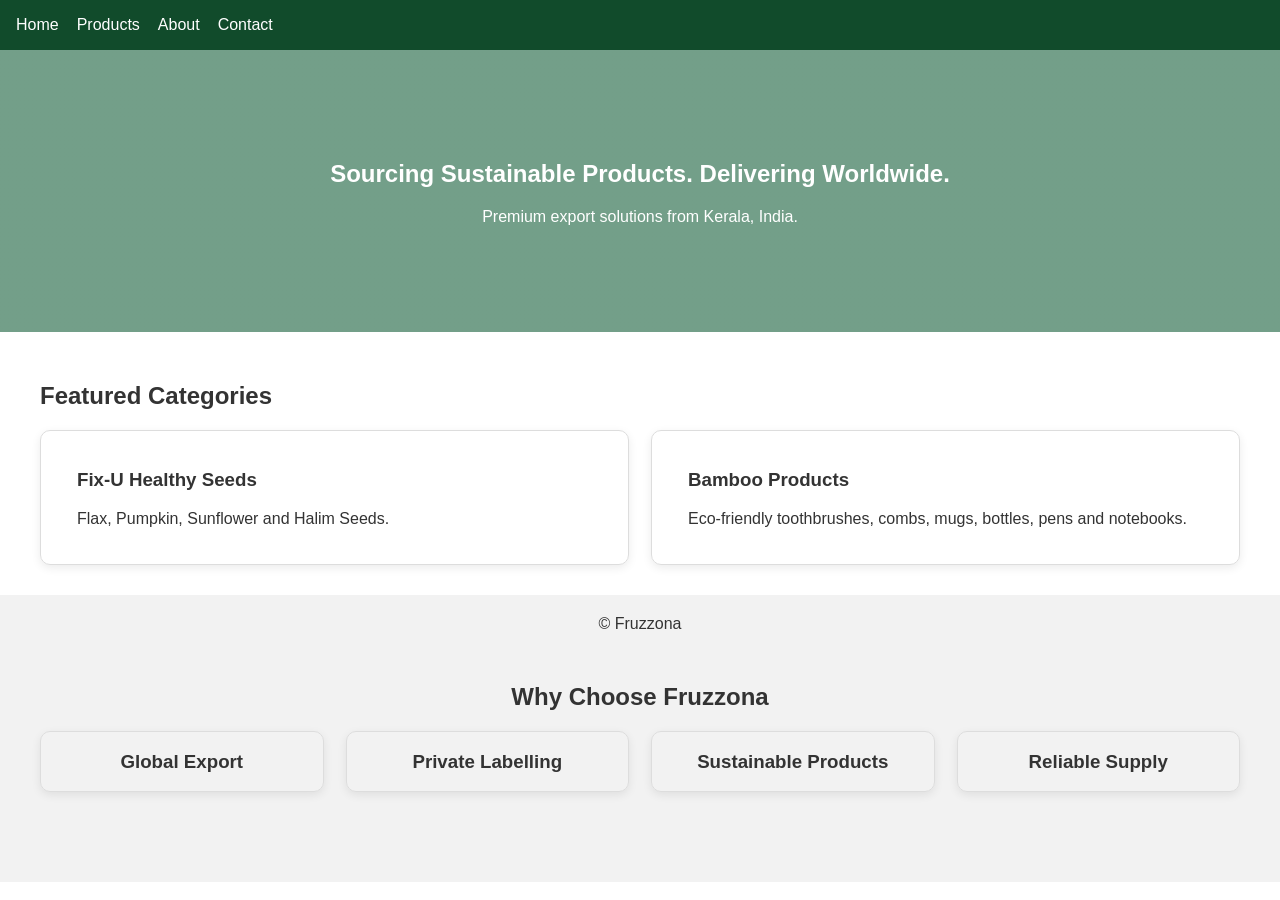
<file: index.html>
<!doctype html><html><head><title>Fruzzona</title><link rel="stylesheet" href="css/style.css"></head>
<body><header><nav><a>Home</a><a href='products.html'>Products</a><a href='about.html'>About</a><a href='contact.html'>Contact</a></nav></header>
<section class='hero'><h1>Sourcing Sustainable Products. Delivering Worldwide.</h1><p>Premium export solutions from Kerala, India.</p></section>
<div class='container'><h2>Featured Categories</h2><div class='grid'>
<div class='card'><div style="padding:20px"><h3>Fix-U Healthy Seeds</h3><p>Flax, Pumpkin, Sunflower and Halim Seeds.</p></div></div>
<div class='card'><div style="padding:20px"><h3>Bamboo Products</h3><p>Eco-friendly toothbrushes, combs, mugs, bottles, pens and notebooks.</p></div></div>
</div></div><footer>© Fruzzona<section class='container'><h2>Why Choose Fruzzona</h2><div class='grid'><div class='card'><h3>Global Export</h3></div><div class='card'><h3>Private Labelling</h3></div><div class='card'><h3>Sustainable Products</h3></div><div class='card'><h3>Reliable Supply</h3></div></div></section><footer></body></html>
</file>
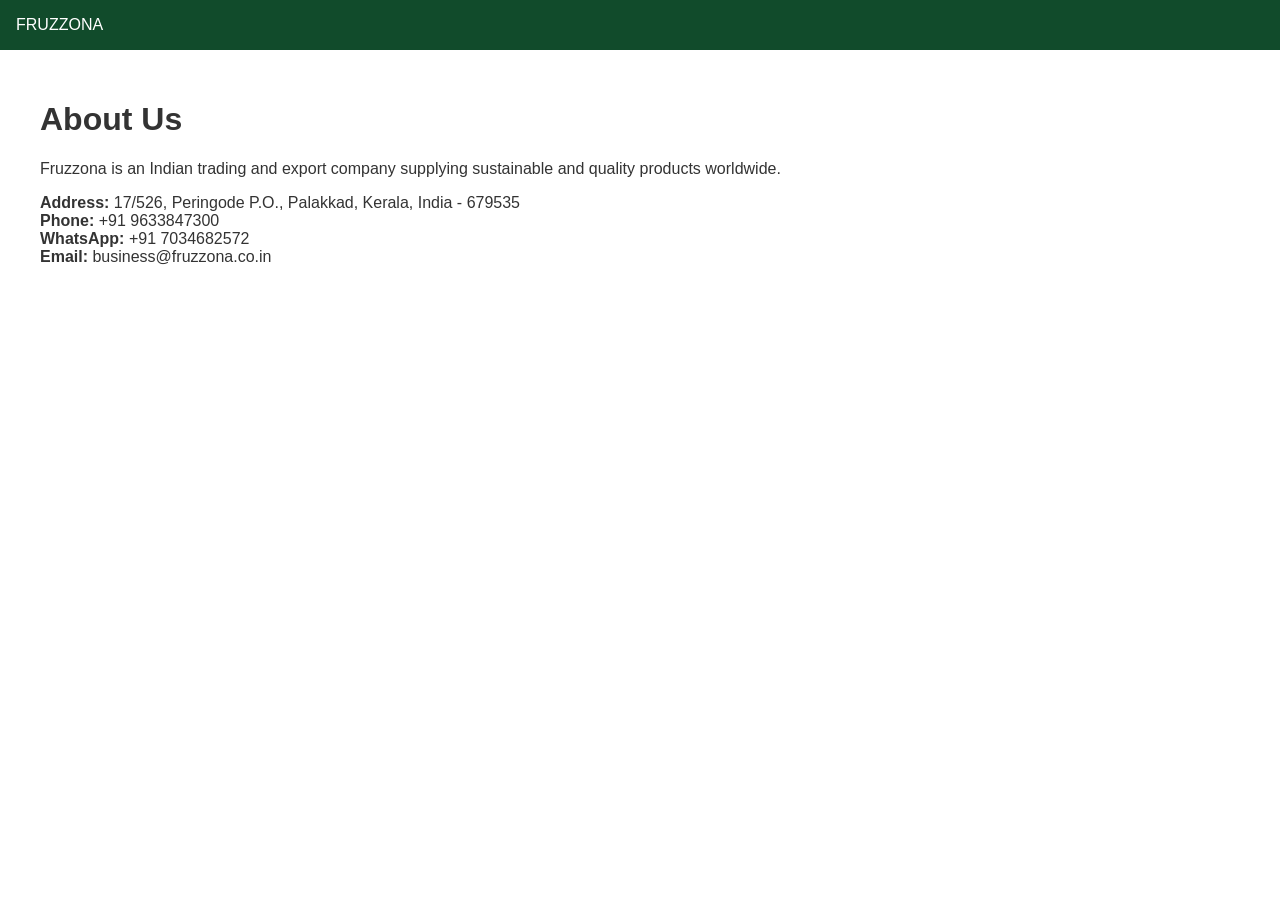
<file: about.html>
<!doctype html><html><head><link rel='stylesheet' href='css/style.css'><title>About</title></head><body><header>FRUZZONA</header><div class='container'><h1>About Us</h1><p>Fruzzona is an Indian trading and export company supplying sustainable and quality products worldwide.</p><p><b>Address:</b> 17/526, Peringode P.O., Palakkad, Kerala, India - 679535<br><b>Phone:</b> +91 9633847300<br><b>WhatsApp:</b> +91 7034682572<br><b>Email:</b> business@fruzzona.co.in</p></div></body></html>
</file>
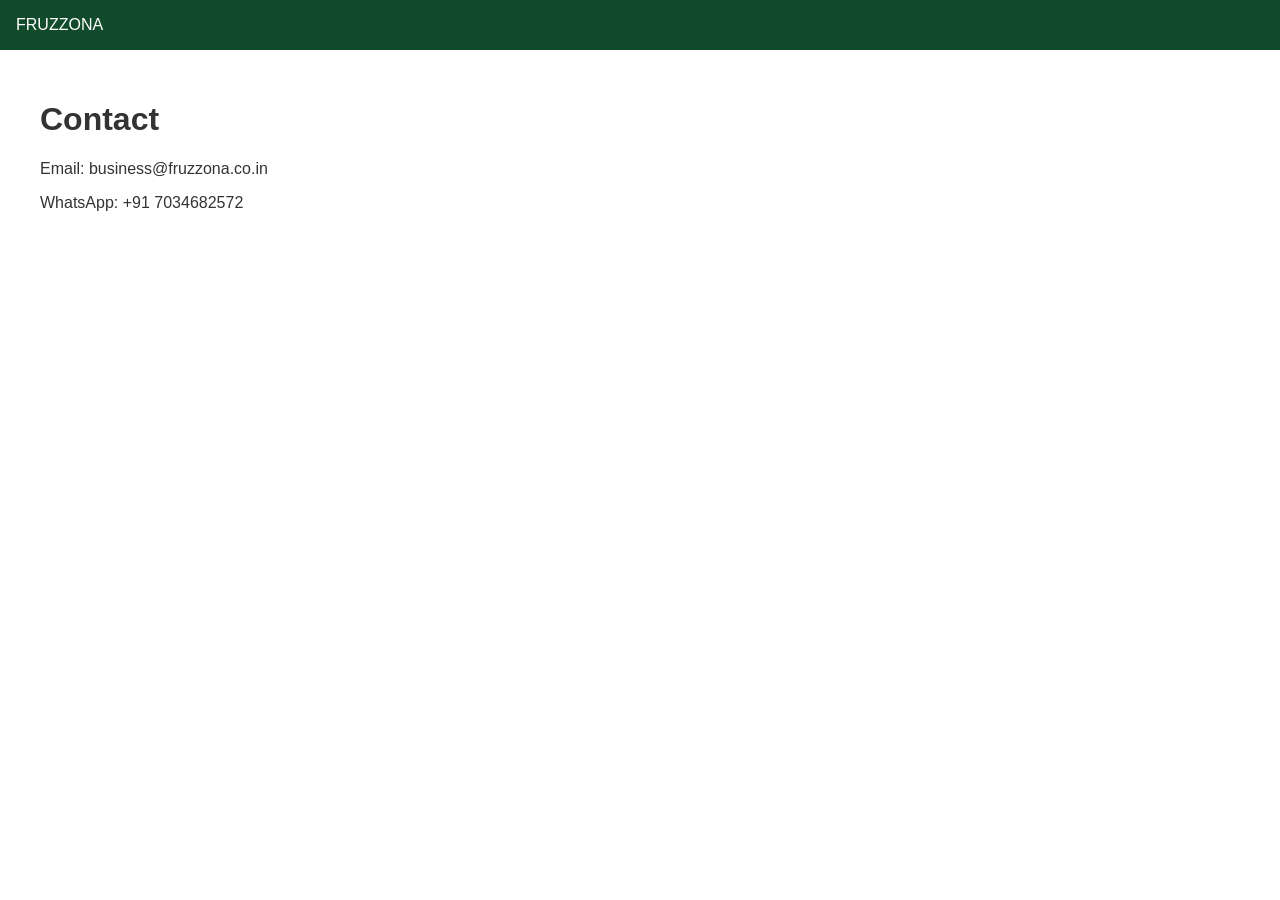
<file: contact.html>
<!doctype html><html><head><link rel='stylesheet' href='css/style.css'><title>Contact</title></head><body><header>FRUZZONA</header><div class='container'><h1>Contact</h1><p>Email: business@fruzzona.co.in</p><p>WhatsApp: +91 7034682572</p></div></body></html>
</file>
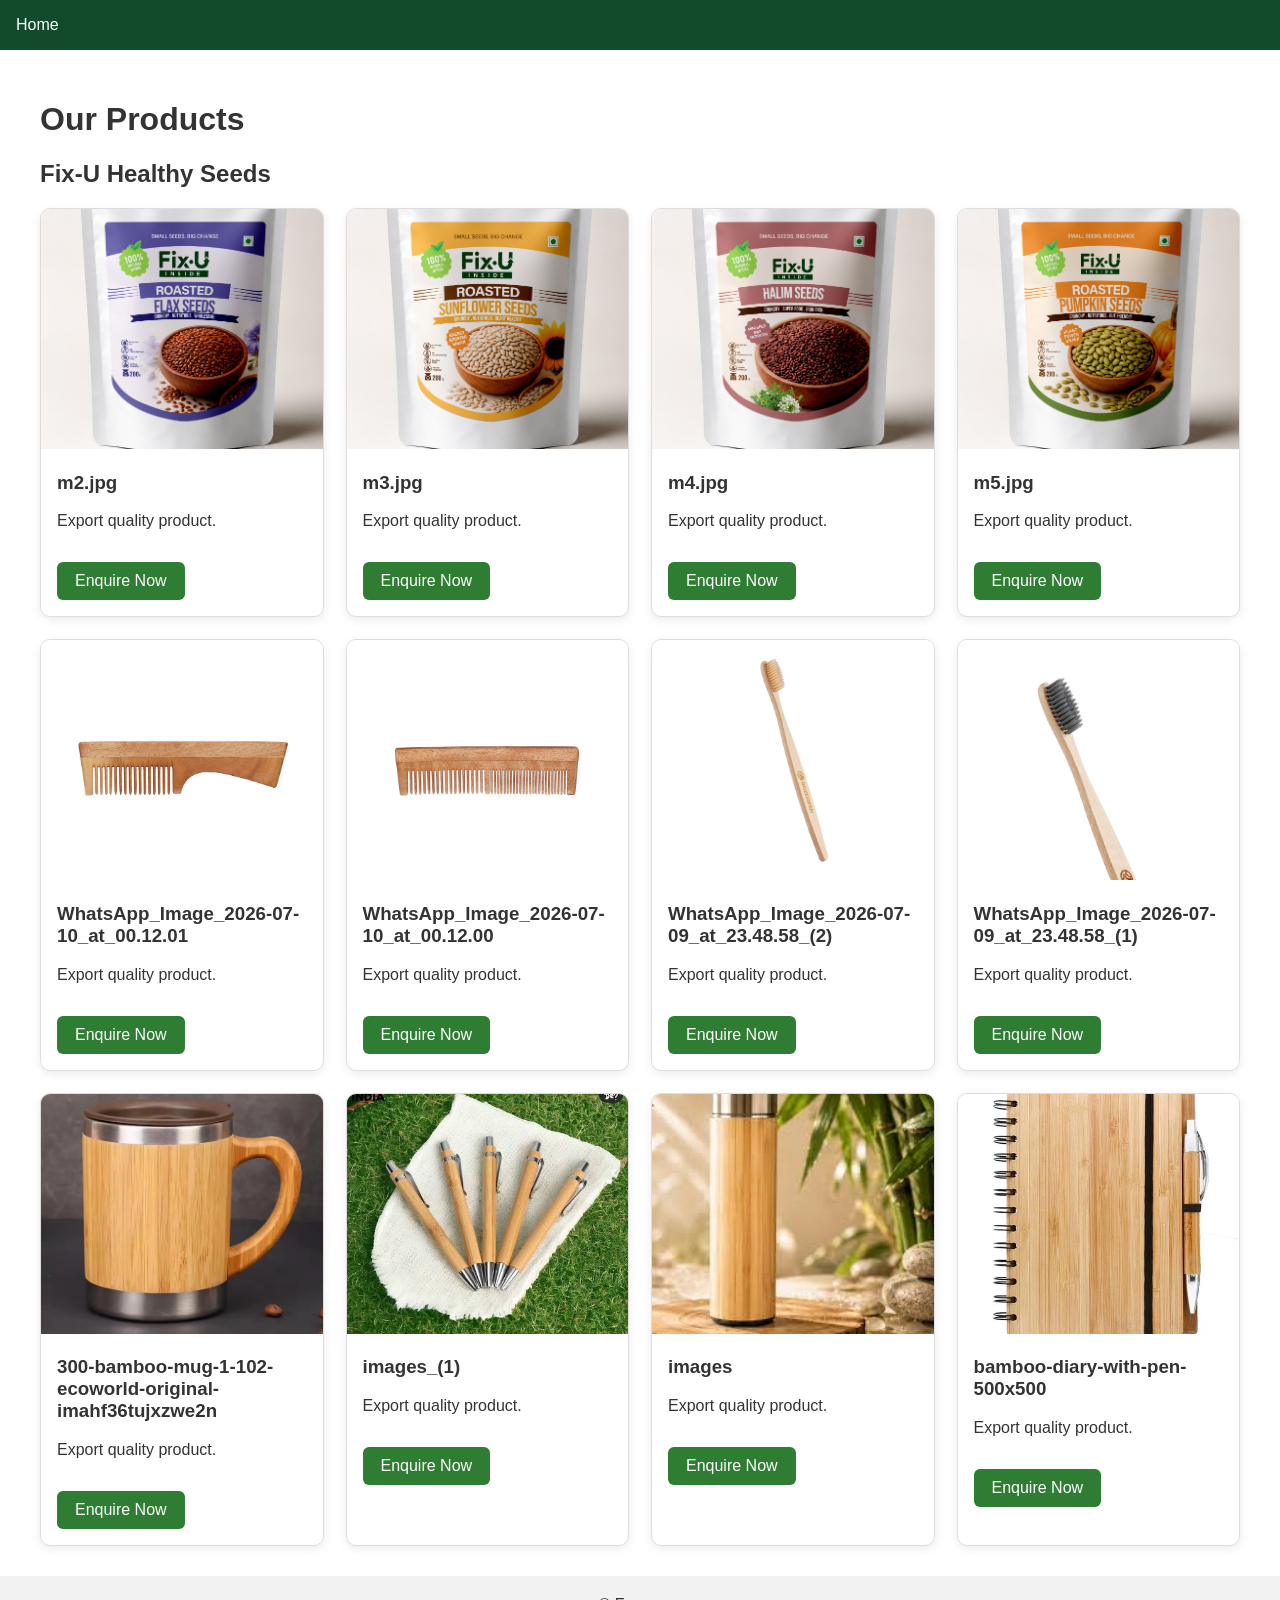
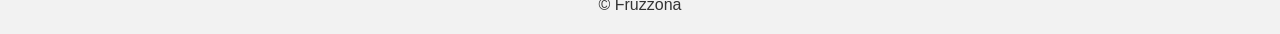
<file: products.html>
<!doctype html><html><head><title>Products</title><link rel='stylesheet' href='css/style.css'></head><body><header><nav><a href='index.html'>Home</a></nav></header><div class='container'><h1>Our Products</h1><h2>Fix-U Healthy Seeds</h2><div class='grid'><div class="card"><img src="images/m2.jpg.jpeg"><h3>m2.jpg</h3><p>Export quality product.</p><a class="btn" href="contact.html">Enquire Now</a></div>
<div class="card"><img src="images/m3.jpg.jpeg"><h3>m3.jpg</h3><p>Export quality product.</p><a class="btn" href="contact.html">Enquire Now</a></div>
<div class="card"><img src="images/m4.jpg.jpeg"><h3>m4.jpg</h3><p>Export quality product.</p><a class="btn" href="contact.html">Enquire Now</a></div>
<div class="card"><img src="images/m5.jpg.jpeg"><h3>m5.jpg</h3><p>Export quality product.</p><a class="btn" href="contact.html">Enquire Now</a></div>
<div class="card"><img src="images/WhatsApp_Image_2026-07-10_at_00.12.01.jpeg"><h3>WhatsApp_Image_2026-07-10_at_00.12.01</h3><p>Export quality product.</p><a class="btn" href="contact.html">Enquire Now</a></div>
<div class="card"><img src="images/WhatsApp_Image_2026-07-10_at_00.12.00.jpeg"><h3>WhatsApp_Image_2026-07-10_at_00.12.00</h3><p>Export quality product.</p><a class="btn" href="contact.html">Enquire Now</a></div>
<div class="card"><img src="images/WhatsApp_Image_2026-07-09_at_23.48.58_(2).jpeg"><h3>WhatsApp_Image_2026-07-09_at_23.48.58_(2)</h3><p>Export quality product.</p><a class="btn" href="contact.html">Enquire Now</a></div>
<div class="card"><img src="images/WhatsApp_Image_2026-07-09_at_23.48.58_(1).jpeg"><h3>WhatsApp_Image_2026-07-09_at_23.48.58_(1)</h3><p>Export quality product.</p><a class="btn" href="contact.html">Enquire Now</a></div>
<div class="card"><img src="images/300-bamboo-mug-1-102-ecoworld-original-imahf36tujxzwe2n.webp"><h3>300-bamboo-mug-1-102-ecoworld-original-imahf36tujxzwe2n</h3><p>Export quality product.</p><a class="btn" href="contact.html">Enquire Now</a></div>
<div class="card"><img src="images/images_(1).jfif"><h3>images_(1)</h3><p>Export quality product.</p><a class="btn" href="contact.html">Enquire Now</a></div>
<div class="card"><img src="images/images.jfif"><h3>images</h3><p>Export quality product.</p><a class="btn" href="contact.html">Enquire Now</a></div>
<div class="card"><img src="images/bamboo-diary-with-pen-500x500.webp"><h3>bamboo-diary-with-pen-500x500</h3><p>Export quality product.</p><a class="btn" href="contact.html">Enquire Now</a></div>
</div></div><footer>© Fruzzona</footer></body></html>
</file>
<file: css/style.css>
body{margin:0;font-family:Arial,sans-serif;background:#fff;color:#333}
header{position:sticky;top:0;background:#114b2b;color:#fff;padding:16px}
nav a{color:#fff;margin-right:18px;text-decoration:none}
.hero{background:linear-gradient(135deg,#1b5e20,#4caf50);color:#fff;padding:90px 20px;text-align:center}
.container{max-width:1200px;margin:auto;padding:30px 20px}
.grid{display:grid;grid-template-columns:repeat(auto-fit,minmax(250px,1fr));gap:22px}
.card{border:1px solid #ddd;border-radius:10px;overflow:hidden;box-shadow:0 3px 10px rgba(0,0,0,.08)}
.card img{width:100%;height:240px;object-fit:cover}
.card h3,.card p{padding:0 16px}
.btn{display:inline-block;background:#2e7d32;color:#fff;padding:10px 18px;border-radius:6px;text-decoration:none;margin:16px}
footer{text-align:center;background:#f2f2f2;padding:20px}
.hero{background-image:linear-gradient(rgba(0,80,40,.55),rgba(0,80,40,.55));}
.card{transition:.3s}
.card:hover{transform:translateY(-8px);box-shadow:0 10px 24px rgba(0,0,0,.15)}
.badge{display:inline-block;background:#2e7d32;color:#fff;padding:4px 10px;border-radius:20px;font-size:12px}
</file>
